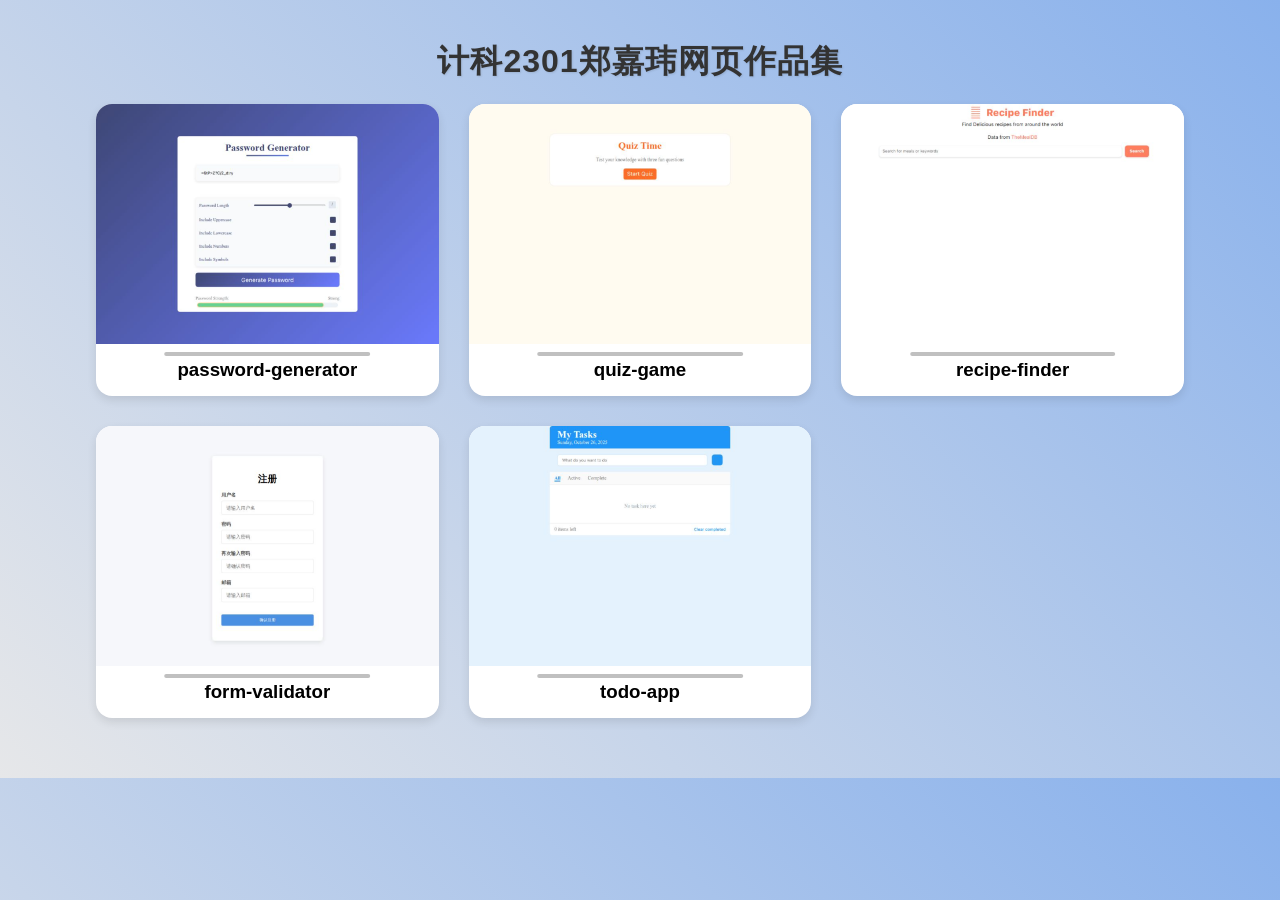
<file: IntegratedDisplay/index.html>
<!DOCTYPE html>
<html lang="en">

<head>
    <meta charset="UTF-8">
    <meta name="viewport" content="width=device-width, initial-scale=1.0">
    <link rel="stylesheet" href="style.css">
    <title>Integrated Display</title>
</head>

<body>
        <h1>计科2301郑嘉玮网页作品集</h1>
        <div class="container" onclick="window.open('https://passwordgenerator-green-eight.vercel.app/')">
            <div class="item">
                <div class="image-container">
                    <img src="image/passwd.png" alt="密码生成器">
                </div>
                
                <h3>password-generator</h3>

            </div>

            <div class="item" onclick="window.open('https://quizgame-omega.vercel.app/')">
                <div class="image-container">
                    <img src="image/quiz.png" alt="问卷">
                </div>
                <h3>quiz-game</h3>
            </div>

            <div class="item" onclick="window.open('https://recipefinder-mu-eight.vercel.app/')">
                <div class="image-container">
                    <img src="image/recipe.png">
                </div>
                <h3>recipe-finder</h3>
            </div>

            <div class="item" onclick="window.open('https://register-vcwg.vercel.app/')">
                <div class="image-container">
                    <img src="image/reg.png">
                </div>
                <h3>form-validator</h3>
            </div>

            <div class="item" onclick="window.open('https://todo-one-omega-33.vercel.app/')">
                <div class="image-container">
                    <img src="image/todo.png">
                </div>
                <h3>todo-app</h3>
            </div>
        </div>
</body>

</html>
</file>
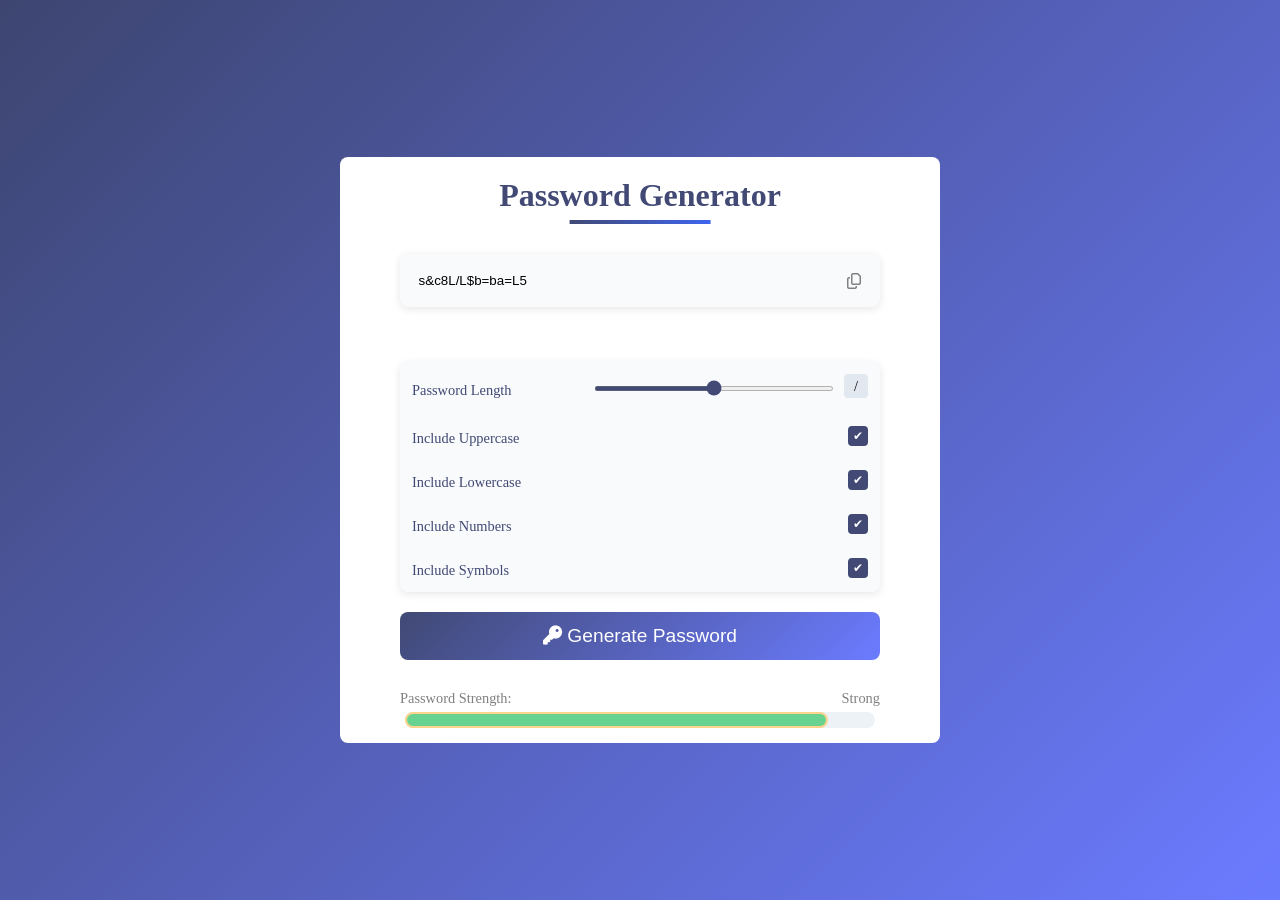
<file: passwordGenerator/index.html>
<!DOCTYPE html>
<html lang="en">
<head>
    <meta charset="UTF-8">
    <meta name="viewport" content="width=device-width, initial-scale=1.0">
    <link rel="stylesheet" href="style.css">
    <link rel="stylesheet" href="https://cdnjs.cloudflare.com/ajax/libs/font-awesome/6.7.2/css/all.min.css" integrity="sha512-Evv84Mr4kqVGRNSgIGL/F/aIDqQb7xQ2vcrdIwxfjThSH8CSR7PBEakCr51Ck+w+/U6swU2Im1vVX0SVk9ABhg==" crossorigin="anonymous" referrerpolicy="no-referrer" />
    <title>Password Generator</title>
</head>

<body>
    <div class="main_container">
        <h1>Password Generator</h1>

        <div class="password_container">
            <input type="text" readonly id="password" />
            <i class="fa-regular fa-copy" id="button_copy" title="copy to clipboard"></i>
            
        </div>

        <div class="options">
            <div class="option">
                <label for="length">Password Length</label>
                <div class="range_container">
                    <input type="range" id="length" min="6" max="24">
                    <span id="lengthValue">/</span>
                </div>
            </div>

            <div class="option">
                <label for="uppercase">Include Uppercase</label>
                <input type="checkbox" id="uppercase" checked>
            </div>

            <div class="option">
                <label for="lowercase">Include Lowercase</label>
                <input type="checkbox" id="lowercase" checked>
            </div>

            <div class="option">
                <label for="numbers">Include Numbers</label>
                <input type="checkbox" id="numbers" checked>
            </div>

            <div class="option">
                <label for="symbols">Include Symbols</label>
                <input type="checkbox" id="symbols" checked>
            </div>

        </div>

        <button id="button_submit">
            <i class="fa-solid fa-key"></i>
            Generate Password
        </button>

        <div class="strength_container">
            <p class="strength">Password Strength:<span id="strengthGrade">Medium</span></p>
            <div class="outside_bar">
                <div class="inner_bar"></div>
            </div>    
        </div>
        
        

    </div>
</body>

</html>

<script src="main.js"></script>
</file>
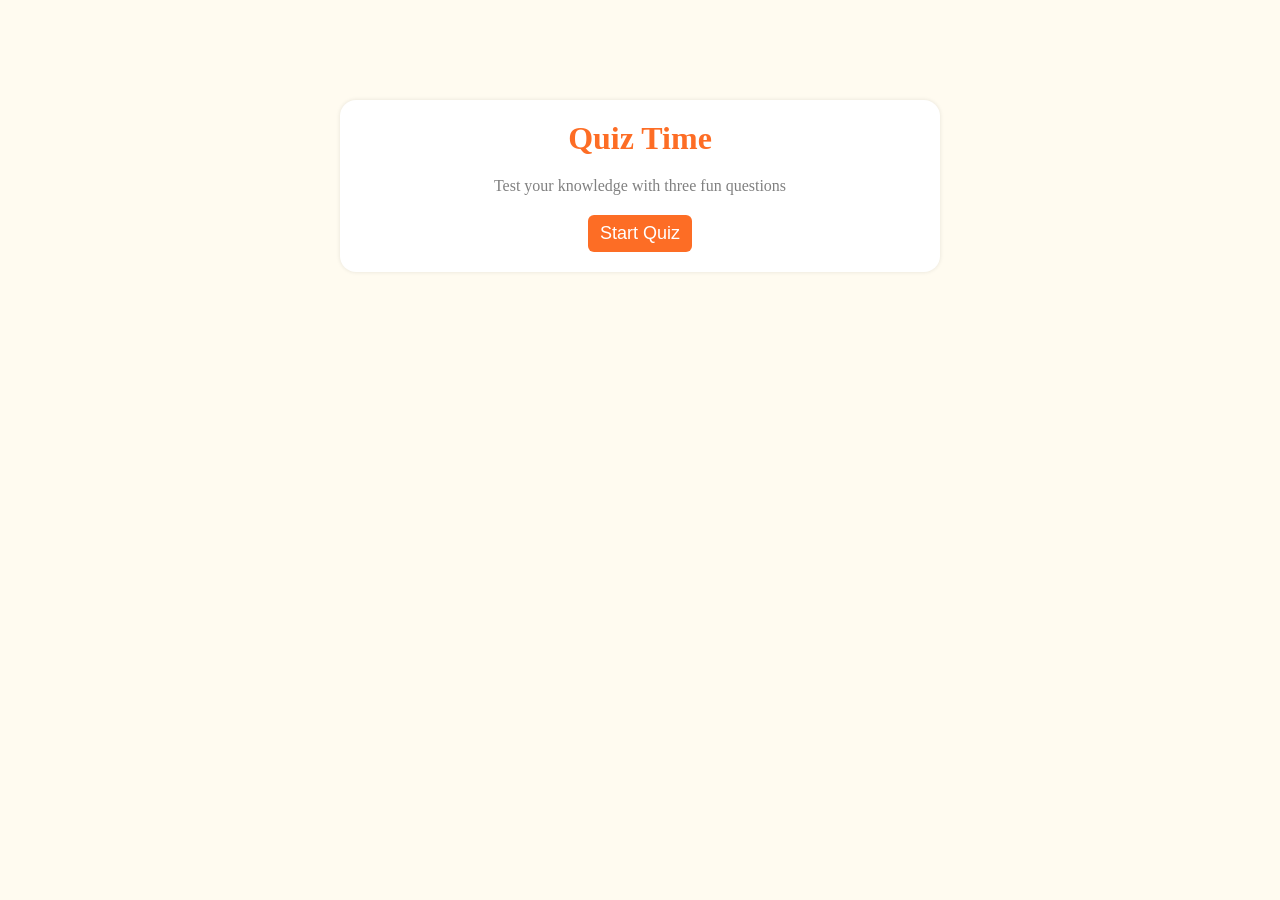
<file: QuizGame/index.html>
<!DOCTYPE html>
<html lang="en">

<head>
    <meta charset="UTF-8">
    <meta name="viewport" content="width=device-width, initial-scale=1.0">
    <title>Quiz Game</title>
    <link rel="stylesheet" href="style.css">

</head>

<body>


    <div class="screen active" id="screen_start">
        <h1>Quiz Time</h1>
        <p class="small_title">Test your knowledge with three fun questions</p>
        <button class="start_button" id="startButton">Start Quiz</button>
    </div>




    <div class="screen" id="screen_quiz">
        <h2 id="question-text">Question1</h2>
        <div class="tips">
            <span class="question_count" id="current-question">Question 1 of 5</span>
            <span class="score_count" id="score">score: 0</span>
        </div>

        <div class="selection" id="answers-container">
            <ul class="abcd">
                <li class="list">111</li>
                <li class="b">222</li>
                <li class="c"></li>
                <li class="d"></li>
            </ul>
        </div>    
        <div class="progress-bar">
            <div class="progress" id="progress"></div>
        </div>

    </div>

    <div class="screen" id="screen_result">
        <h1>Quiz Results</h1>
        <div class="div_inner_result">
            <p class="p_inner_result" id="final-score">You scored 1 out of 5</p>
            <p class="p_inner_encouraging" id="result-message">Keep Studing! You'll get better!</p>
        </div>
        <button id="restart-btn">Restart Quiz</button>
    </div>




</body>

</html>

<script src="main.js"></script>
</file>
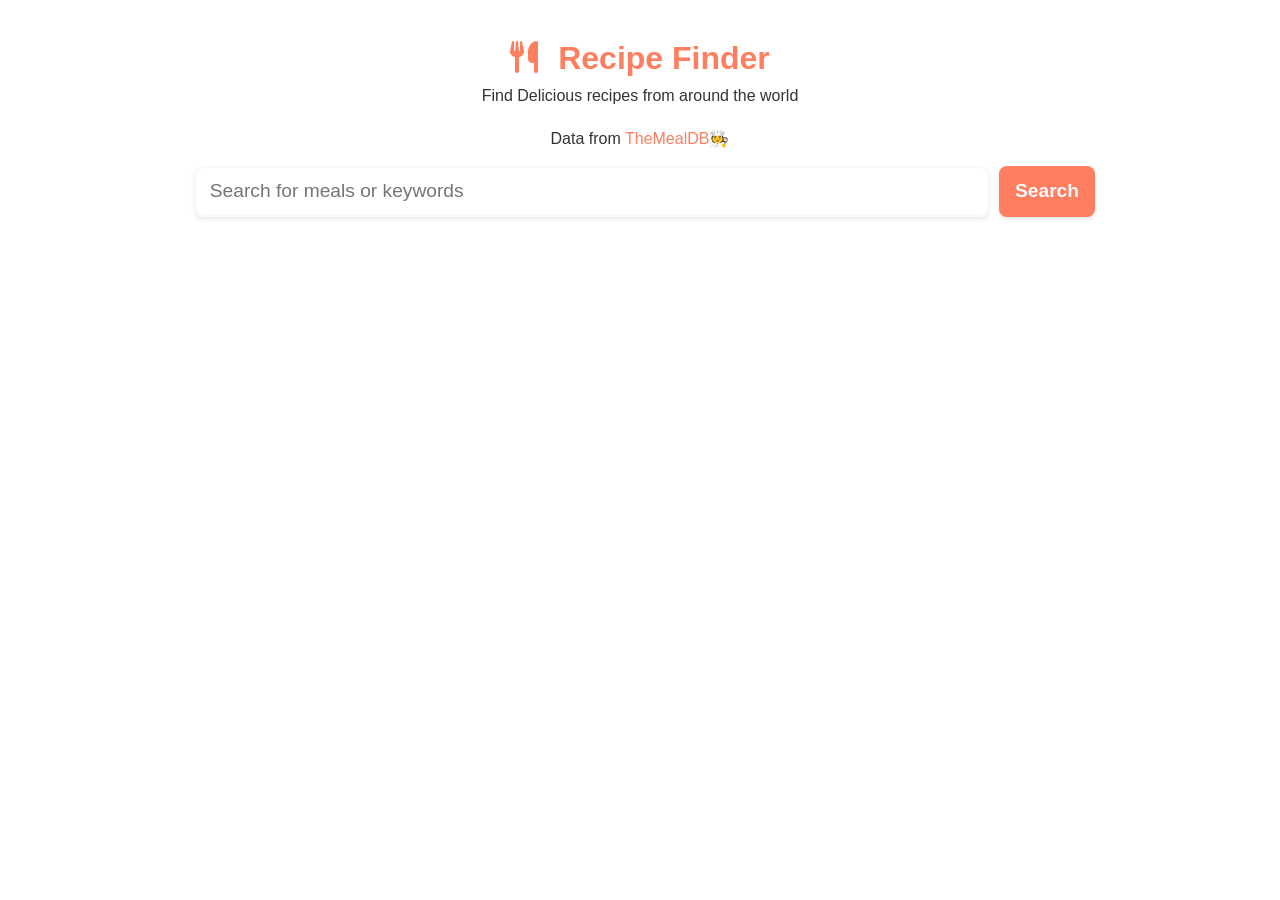
<file: RecipeFinder/index.html>
<!DOCTYPE html>
<html lang="en">
<head>
    <meta charset="UTF-8">
    <meta name="viewport" content="width=device-width, initial-scale=1.0">
    <title>Recipe Finder</title>
    <link rel="stylesheet" href="style.css">
    <link rel="stylesheet" href="https://cdnjs.cloudflare.com/ajax/libs/font-awesome/6.7.2/css/all.min.css">
</head>
<body>
    <div class="container">
        <header>
            <h1><i class="fa-solid fa-utensils"></i>Recipe Finder</h1>
            <p>Find Delicious recipes from around the world</p>
            <p class="data-from">Data from <a class="the-meal-db" href="https://www.themealdb.com/">TheMealDB🧑‍🍳</a></p>
        </header>

        <div class="search-container">
            <input type="text" placeholder="Search for meals or keywords" id="search-input">
            <button id="search-btn">Search</button>
        </div>

        <h3 id="result-heading" class="hidden">Search results</h3>
        <div class="error-result hidden" id="error-container">
            No meals found.Try another input.
        </div>

        <div class="results" id="meals">
            <!-- <div class="meal" data-meal-id="52777">
                <img src="https://www.themealdb.com/images/media/meals/wvqpwt1468339226.jpg" alt="Mediterranean Pasta Salad">
                <div class="meal-info">
                    <h3 class="meal-title">Mediterranean Pasta Salad</h3>
                    <div class="meal-category">Seafood</div>
                </div>
            </div>
        
            <div class="meal" data-meal-id="52777">
                <img src="https://www.themealdb.com/images/media/meals/wvqpwt1468339226.jpg" alt="Mediterranean Pasta Salad">
                <div class="meal-info">
                    <h3 class="meal-title">Mediterranean Pasta Salad</h3>
                    <div class="meal-category">Seafood</div>
                </div>
            </div>
        
            <div class="meal" data-meal-id="52777">
                <img src="https://www.themealdb.com/images/media/meals/wvqpwt1468339226.jpg" alt="Mediterranean Pasta Salad">
                <div class="meal-info">
                    <h3 class="meal-title">Mediterranean Pasta Salad</h3>
                    <div class="meal-category">Seafood</div>
                </div>
            </div> -->
        </div>

        <div id="meal-details" class="meal-details hidden">
            <button class="back-button" id="back-btn"><i class="fa-solid fa-arrow-left"></i>Back recipes</button>
        
            <div class="meal-details-content">
                <!-- <img src="https://www.themealdb.com/images/media/meals/wvqpwt1468339226.jpg" alt="Mediterranean Pasta Salad"
                    class="meal-details-img">
                <h2 class="meal-details-title">Mediterranean Pasta Salad</h2>
                <div class="meal-details-category">
                    <span>Seafood</span>
                </div>
                <div class="meal-details-instructions">
                    <h3>Instructions</h3>
                    <p>Bring a large saucepan of salted water to the boil
                        Add the pasta, stir once and cook for about 10 minutes or as directed on the packet.Meanwhile, wash the
                        tomatoes and cut into quarters. Slice the olives. Wash the basil.</p>
                </div>
                <div class="meal-details-ingredients">
                    <h3>Ingredients</h3>
                    <ul class="ingredients-list">
                        <li><i class="fas fa-check-circle"></i> 200 g mozzarella balls</li>
                        <li><i class="fas fa-check-circle"></i> 250 g baby plum tomatoes</li>
                        <li><i class="fas fa-check-circle"></i> 1 bunch fresh basil</li>
                        <li><i class="fas fa-check-circle"></i> 350 g farfalle</li>
                        <li><i class="fas fa-check-circle"></i> 3 tablespoons extra virgin olive oil</li>
                        <li><i class="fas fa-check-circle"></i> 40 g Green Olives</li>
                        <li><i class="fas fa-check-circle"></i> 200 g tuna</li>
                        <li><i class="fas fa-check-circle"></i> to taste salt</li>
                        <li><i class="fas fa-check-circle"></i> to taste pepper</li>
                    </ul>
                </div>
                <a href="https://www.youtube.com/watch?v=e52IL8zYmaE" target="_blank" class="youtube-link">
                    <i class="fab fa-youtube"></i> Watch Video
                </a> -->
            </div>
        </div>
        
        
    </div>
    
</body>
</html>

<script src="script.js"></script>
</file>
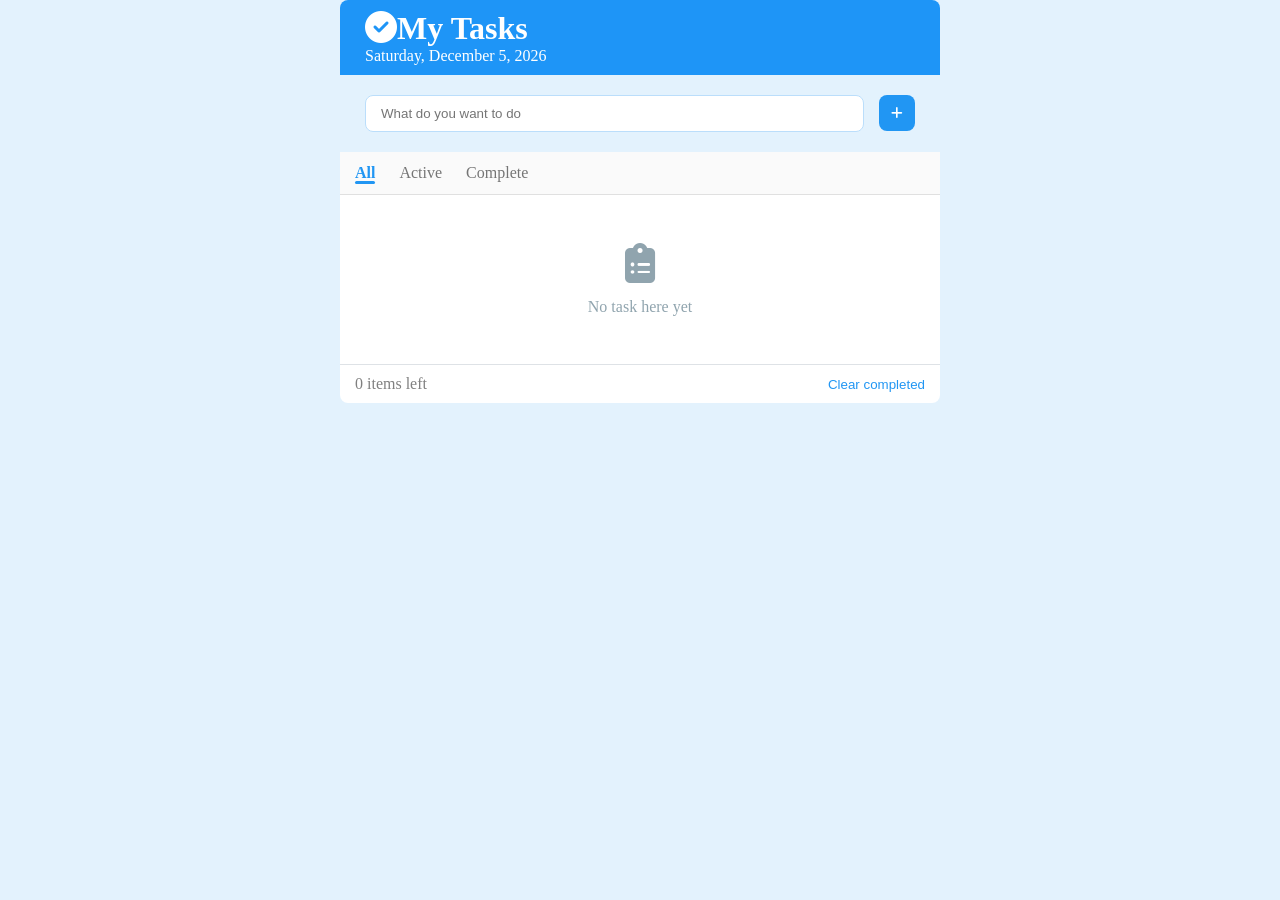
<file: Todo/index.html>
<!DOCTYPE html>
<html lang="en">
<head>
    <meta charset="UTF-8">
    <meta name="viewport" content="width=device-width, initial-scale=1.0">

    <link rel="stylesheet" href="style.css"/>
    <link rel="stylesheet" href="https://cdnjs.cloudflare.com/ajax/libs/font-awesome/6.7.2/css/all.min.css" integrity="sha512-Evv84Mr4kqVGRNSgIGL/F/aIDqQb7xQ2vcrdIwxfjThSH8CSR7PBEakCr51Ck+w+/U6swU2Im1vVX0SVk9ABhg==" crossorigin="anonymous" referrerpolicy="no-referrer" />
    
    <title>Document</title>
</head>
<body>
    <div class="container">
        <header>
            <h1 class="my_task"><i class="fa-solid fa-check-circle"></i>My Tasks</h1>
            <p class="date" id="dataElement">Sunday</p>
        </header>
        <div class="add_task">
            <input type="text" id="inputTask" class="input" placeholder="What do you want to do">
            <button class="submit_button" id="addTaskButton"><i class="fa-solid fa-plus"></i></button>
        </div>
        <div class="filter">
            <span class="All active">All</span>
            <span class="Active">Active</span>
            <span class="Complete">Complete</span>
        </div>

        <div class="todo_container">
            <ul class="todo_list hidden_list" id="todoList">
                <!-- <li class="todo_item">
                    <label class="checkbox_container">
                        <input type="checkbox" class="todo_checkbox">
                        <span class="checkmark"></span>
                    </label>
                    <span class="todo_list_text">Buy me a coffee!</span>
                    <button class="delete_button"><i class="fa-solid fa-times"></i></button>
                </li> -->
            </ul>

            <div class="empty_state hidden_empty" id="emptyState">
                <i class="fa-solid fa-clipboard-list"></i>
                <span>No task here yet</span>

            </div>

        </div>

        <footer>
            <p class="footer_p" id="itemsLeft">0 item left</p>
            <button class="footer_button">Clear completed</button>
        </footer>

    </div>
    
</body>
</html>


<script src="todo.js"></script>
</file>
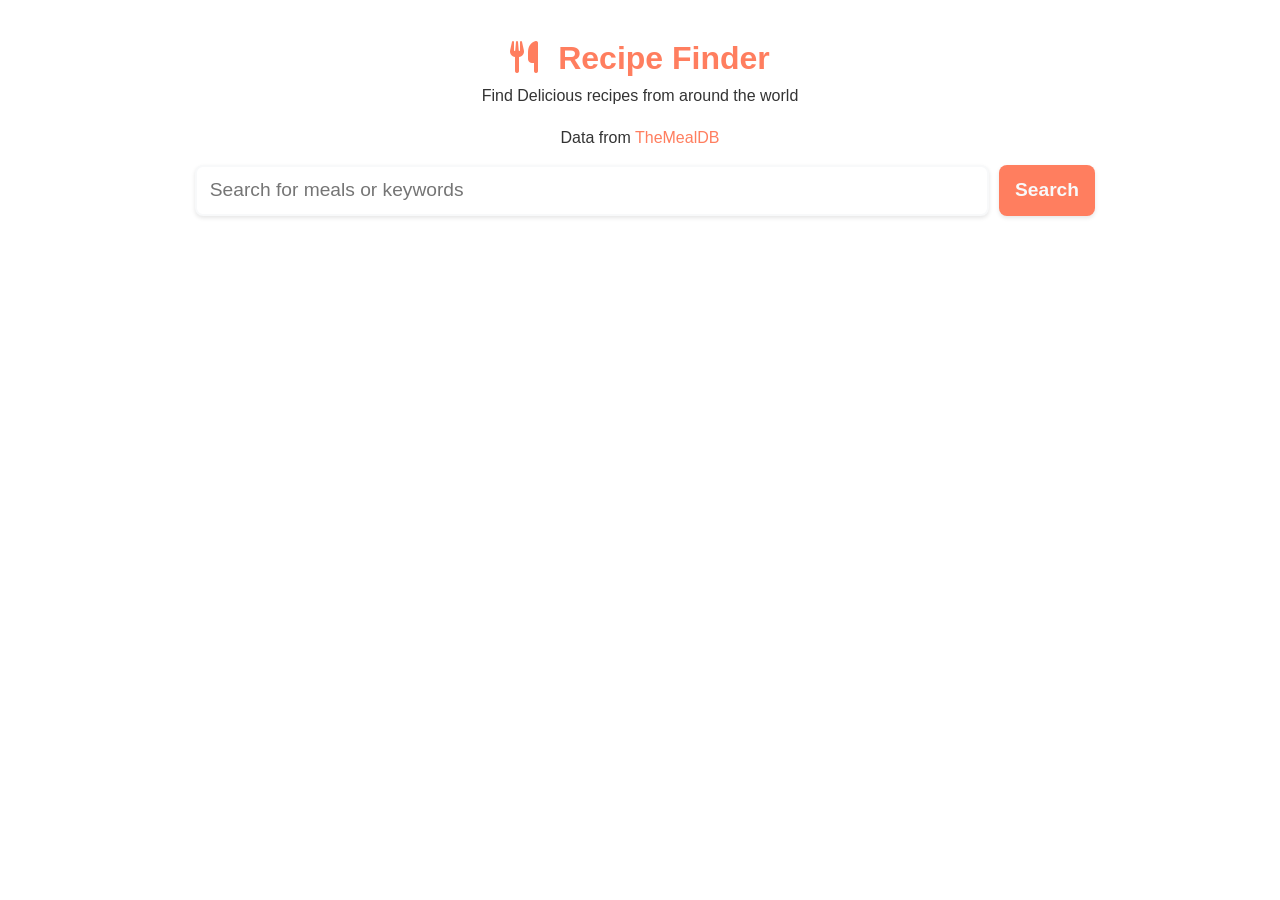
<file: RecipeFinder/home.html>
<!DOCTYPE html>
<html lang="en">
<head>
    <meta charset="UTF-8">
    <meta name="viewport" content="width=device-width, initial-scale=1.0">
    <title>Recipe Finder</title>
    <link rel="stylesheet" href="style.css">
    <link rel="stylesheet" href="https://cdnjs.cloudflare.com/ajax/libs/font-awesome/6.7.2/css/all.min.css">
</head>
<body>
    <div class="container">
        <header>
            <h1><i class="fa-solid fa-utensils"></i>Recipe Finder</h1>
            <p>Find Delicious recipes from around the world</p>
            <p class="data-from">Data from <a class="the-meal-db" href="https://www.themealdb.com/">TheMealDB</a></p>
        </header>

        <div class="search-container">
            <input type="text" placeholder="Search for meals or keywords" id="search-input">
            <button id="search-btn">Search</button>
        </div>

        <h3 id="result-heading" class="hidden">Search results</h3>
        <div class="error-result hidden" id="error-container">
            No meals found.Try another input.
        </div>

        <div class="results" id="meals">
            <!-- <div class="meal" data-meal-id="52777">
                <img src="https://www.themealdb.com/images/media/meals/wvqpwt1468339226.jpg" alt="Mediterranean Pasta Salad">
                <div class="meal-info">
                    <h3 class="meal-title">Mediterranean Pasta Salad</h3>
                    <div class="meal-category">Seafood</div>
                </div>
            </div>
        
            <div class="meal" data-meal-id="52777">
                <img src="https://www.themealdb.com/images/media/meals/wvqpwt1468339226.jpg" alt="Mediterranean Pasta Salad">
                <div class="meal-info">
                    <h3 class="meal-title">Mediterranean Pasta Salad</h3>
                    <div class="meal-category">Seafood</div>
                </div>
            </div>
        
            <div class="meal" data-meal-id="52777">
                <img src="https://www.themealdb.com/images/media/meals/wvqpwt1468339226.jpg" alt="Mediterranean Pasta Salad">
                <div class="meal-info">
                    <h3 class="meal-title">Mediterranean Pasta Salad</h3>
                    <div class="meal-category">Seafood</div>
                </div>
            </div> -->
        </div>

    <div id="meal-details" class="meal-details hidden">
        <button class="back-button" id="back-btn"><i class="fa-solid fa-arrow-left"></i>Back recipes</button>
    
        <div class="meal-details-content">
            <!-- <img src="https://www.themealdb.com/images/media/meals/wvqpwt1468339226.jpg" alt="Mediterranean Pasta Salad"
                class="meal-details-img">
            <h2 class="meal-details-title">Mediterranean Pasta Salad</h2>
            <div class="meal-details-category">
                <span>Seafood</span>
            </div>
            <div class="meal-details-instructions">
                <h3>Instructions</h3>
                <p>Bring a large saucepan of salted water to the boil
                    Add the pasta, stir once and cook for about 10 minutes or as directed on the packet.Meanwhile, wash the
                    tomatoes and cut into quarters. Slice the olives. Wash the basil.</p>
            </div>
            <div class="meal-details-ingredients">
                <h3>Ingredients</h3>
                <ul class="ingredients-list">
                    <li><i class="fas fa-check-circle"></i> 200 g mozzarella balls</li>
                    <li><i class="fas fa-check-circle"></i> 250 g baby plum tomatoes</li>
                    <li><i class="fas fa-check-circle"></i> 1 bunch fresh basil</li>
                    <li><i class="fas fa-check-circle"></i> 350 g farfalle</li>
                    <li><i class="fas fa-check-circle"></i> 3 tablespoons extra virgin olive oil</li>
                    <li><i class="fas fa-check-circle"></i> 40 g Green Olives</li>
                    <li><i class="fas fa-check-circle"></i> 200 g tuna</li>
                    <li><i class="fas fa-check-circle"></i> to taste salt</li>
                    <li><i class="fas fa-check-circle"></i> to taste pepper</li>
                </ul>
            </div>
            <a href="https://www.youtube.com/watch?v=e52IL8zYmaE" target="_blank" class="youtube-link">
                <i class="fab fa-youtube"></i> Watch Video
            </a> -->
        </div>
    </div>
        
        
    </div>
    
</body>
</html>

<script src="script.js"></script>
</file>
<file: IntegratedDisplay/style.css>
* {
    margin: 0px;
    padding: 0px;
    /* box-sizing: border-box; */
}

body {
    /* width: 100%; */
    font-family: sans-serif;
    display: flex;
    flex-direction: column;
    align-items: center;
    background: linear-gradient(45deg, #e6e7e9,  #89b1ec);
}

h1 {
    text-align: center;
    margin: 40px 0 20px 0;
    font-size: 2rem;
    color: #333;
    text-shadow: 1px 1px 2px rgba(0,0,0,0.1);
    letter-spacing: 1px;
}

.container {
    display: grid;
    grid-template-columns: repeat(auto-fit, minmax(280px, 1fr));
    gap: 30px;
    width: 85%;
    max-width: 1200px;
    padding-bottom: 60px;
}

.item {
    background-color: white;
    border-radius: 16px;
    box-shadow: 0 4px 10px rgba(0, 0, 0, 0.1);
    overflow: hidden;
    text-align: center;
    transition: all 0.3s;
    cursor: pointer;
    
}

.image-container{
    position: relative;
    width: 100%;
    height: 240px;
}

.image-container::after {
    content: '';
    position: absolute;
    bottom: -12px;
    left: 50%;
    transform: translateX(-50%);
    width: 60%;
    height: 4px;
    border-radius: 2px;
    background: rgb(192, 192, 192);
    transition: all 0.3s;
}

.item:hover {
    background-color: aliceblue;
}

.item:hover .image-container::after {
    width: 75%;
    height: 5px;
    background: gray;
}



img {
    width: 100%;
    height: 240px;
    object-fit: cover;
    margin-bottom: 20px;
    position: relative;
}


.item:hover {
    transform: translateY(-8px);
    box-shadow: 0 8px 20px rgba(0, 0, 0, 0.2);
}

h3 {
    /* border-top: 2px solid gray; */

    text-align: center;

    margin: 15px;

}
</file>
<file: passwordGenerator/style.css>
* {
    padding: 0px;
    margin: 0px;
    box-sizing: border-box;
}
:root {
    --primary: #414974;
    --light: #f8fafc;
    --dark: #e2e8f0;
}

body {
    display: flex;
    justify-content: center;
    align-items: center;
    /* background-color: var(--primary); */
    background: linear-gradient(135deg, #3d4570, #6b7bff);
    min-height: 100vh;
    

}

.main_container {
    width: 80%;
    max-width: 600px;
    border: none;
    outline: none;
    border-radius: 8px;
    overflow: hidden;
    background-color: white;
    /* text-align: center; */

    display: flex;
    justify-content: center;
    align-items: center;
    flex-direction: column;
}

h1 {
    color: var(--primary);
    position: relative; /* 让伪元素定位基于标题 */
    display: inline-block; /* 使伪元素宽度基于标题宽度可控 */
    font-size: 32px;
    /* text-align: center; */
    justify-content: center;
    margin: 20px auto;

}

h1::after{
    content: "";
    position: absolute;
    left: 50%;
    bottom: -10px;
    transform: translateX(-50%);
    width: 50%;
    height: 4px;
    background: linear-gradient(to right, var(--primary), #3e65f0);
}

.password_container {
      
    background-color: var(--light);
    display: flex;
    width: 80%;
    margin: 20px auto;
    justify-content: space-between;
    gap: 10px;
    border: 1px solid var(--light);
    box-shadow: 0px 2px 8px rgba(0,0,0,0.1);
    border-radius: 8px;
    overflow: hidden;
    
}

#password {
    width: 100%;
    border: none;
    outline: none;
    padding: 1.1rem;
    background-color: var(--light);

}

#button_copy {
    padding: 1.1rem;
    background-color: var(--light);
    color: gray;
    transition: all 0.2s;
}

#button_copy:hover{
    color: var(--primary);

}

.options {
    background-color: var(--light);
    width: 80%;
    display: flex;
    flex-direction: column;
    align-items: center;
    justify-content: center;
    margin-top: 2.2rem;
    border-radius: 8px;
    box-shadow: 0px 2px 8px rgba(0,0,0,0.1);
    padding: 2px 12px 0px 12px;
}

.option {
    width: 100%;
    margin: 10px;
    overflow: hidden;
    display: flex;
    justify-content: space-between;
    align-items: center;
}

.option :last-child {
    margin-bottom: 4px;
}

.option label {
    color: var(--primary);
    font-size: 0.9rem;
    font-weight: 500;
    
}

.range_container{
    display: flex;
    align-items: center;
    justify-content: space-between;
    gap: 10px;
    width: 60%;
}

input[type="range"]{
    accent-color: var(--primary);
    height: 5px;
    cursor: pointer;
    flex: 1;
}

input[type="checkbox"] {
    width: 20px;
    height: 20px;
    border: 2px solid var(--primary);
    border-radius: 4px;
    cursor: pointer;
    appearance: none;
    outline: none;
    position: relative;
    transition: all 0.3s;
}

input[type="checkbox"]:checked {
    background-color: var(--primary);
}

input[type="checkbox"]:checked::after{
    content: "\2714";
    position: absolute;
    color: white;
    left: 50%;
    top: 50%;
    transform: translate(-50%, -50%);
    font-size: 12px;
}


#lengthValue{
    background-color: var(--dark);
    width: 24px;
    height: 24px;
    font-weight: 500;
    border-radius: 4px;
    display: flex;
    justify-content: center;
    align-items: center;
    font-size: 0.9rem;   
}

#button_submit {
    margin: 20px;
    /* margin-bottom: 0px; */
    padding: 0.8rem;
    width: 80%;
    font-size: 1.2rem;
    color: white;
    /* background-color: var(--primary); */
    background: linear-gradient(135deg, #414974, #6b7bff);
    border-radius: 8px;
    outline: none;
    border: none;
    transition: all 0.3s;

}

#button_submit:hover {
    transform: translateY(-5px);
}

#button_submit:active {
    transform: translateY(0px);
}


.strength_container p{
    font-size: 0.9rem;
    display: flex;
    justify-content: space-between;

    align-items: center;
    font-weight: 400;
    color: gray;

}

.strength_container {
    width: 80%;
    margin: 10px auto;
}

.outside_bar{
    margin: 5px;
    border: none;
    height: 16px;
    background-color: #edf2f7;
    border-radius: 8px;
    overflow: visible;

}

.inner_bar{
    margin: 0px;
    border: 2px solid #fbd38d;
    height: 16px;
    width: 50%;
    background-color: #fbd38d;
    border-radius: 8px;
}
</file>
<file: QuizGame/style.css>
* {
    padding: 0;
    margin: 0;
    box-sizing: border-box;
}

:root {
    --primary: rgb(253, 109, 37);
    --light: rgb(255, 251, 240);
}


body {
    background-color: rgb(255, 251, 240);
    display: flex;
    justify-content: center;
    align-items: center;
}


.screen{
    display: flex;
    justify-content: center;
    align-items: center;
    flex-direction: column;
    width: 80%;
    max-width: 600px;
    border-color:  white;
    background-color: white;
    border-radius: 16px;
    margin-top: 100px;
    box-shadow: 0px 0px 4px rgba(0, 0, 0, 0.1);
}

h1 {
    margin: 20px;
    color: rgb(253, 109, 37);

}
.small_title{
    margin: 0px;
    color: gray;
}

button {
    margin: 20px;
    padding: 8px 12px;
    font-size: large;
    background-color: var(--primary);
    color: white;
    border: none;
    border-radius: 6px;
}

h2 {
    margin: 20px;
}

.tips {
    display: flex;
    justify-content: space-between;
    width: 80%;

}

.question_count {

    color: gray;
}

.score_count {
    color: gray;
    
}


.selection {
    width: 80%;
}

.abcd {
    list-style-type: none;  /* 去掉点 */
    padding: 0;
    margin-top: 20px;
    width: 100%;
}

.abcd li {
    color: black;
    background-color: var(--light);
    border: 1px solid #ddd;
    border-radius: 8px;
    padding: 12px 16px;
    margin-bottom: 10px;
    cursor: pointer;
    transition: all 0.2s ease;
    text-align: left;
    font-size: 16px;
}

/* 悬停效果 */
.abcd li:hover {
    background-color: var(--primary);
    color: white;
    transform: scale(1.02);
}

/* 点击时的轻微阴影 */
.abcd li:active {
    box-shadow: inset 0 0 5px rgba(0,0,0,0.2);
}


.div_inner_result {
    margin: 20px;
    margin-bottom: 0px;
    padding: 10px 12px;
    background-color: var(--light);
    border-radius: 8px;
    display: flex;  
    align-items: center;
    justify-items: center;
    flex-direction: column;
    width: 80%;
}

.p_inner_encouraging {
    color: var(--primary);
    font-size: large;
    margin-top: 10px;
    

}


.progress-bar {
  width: 80%;
  height: 10px;
  background: #eee;
  border-radius: 10px;
  overflow: hidden;
  margin: 20px 0;
}
.progress {
  width: 0%;
  height: 100%;
  background: linear-gradient(to right, #fd6d25, #ffb067);
  transition: width 0.3s;
}







/* #screen_start{
    display: none;

}

#screen_quiz{
    display: none;
}


#screen_result {
    display: none;
} */

.screen {
    display: none;
}

.active {
    display: flex;
}
</file>
<file: RecipeFinder/style.css>
* {
    padding: 0px;
    margin: 0px;
    box-sizing: border-box;
}



:root {
  --primary: #ff7e5f;
  --primary-dark: #eb5e41;
  --primary-light: #ffb199;
  --secondary: #0ba360;
  --text-dark: #333333;
  --text-light: #f8f9fa;
  --background: #ffffff;
  --background-light: #f8f9fa;
  --card-bg: #ffffff;
  --border-radius: 8px;
  --shadow: 0 2px 4px rgba(0, 0, 0, 0.1);
  --transition: all 0.3s ease;
}

body {
    font-family: sans-serif;
}

.container {
    width: 90%;
    margin: 0 auto;
    margin-top: 40px;
    background-color: var(--background);
    max-width: 900px;

}

header {
    text-align: center;
}

header h1 {
    color: var(--primary);
    margin-bottom: 10px;
    font-size: 500;
    
}

header .fa-solid{
    margin-right: 20px;
}

header p {
    color: var(--text-dark);
}

.data-from {
    margin-top:1.5rem;
}

.the-meal-db{
    color: var(--primary);

}

a {
    text-decoration: none;
}

.search-container{
    margin-top: 1.1rem;
    margin-left: 5px;
    margin-right: 5px;
    margin-bottom: 1.2rem;
    width: 100%;
    display: flex;
    gap: 10px;
}


.search-container input[type="text"]{
    flex: 1;
    /* height: 2rem; */
    padding: 0.8rem;
    border: 2px solid var(--background-light);
    border-radius: 8px;
    box-shadow: var(--shadow);
    transition: all 0.3s;
    outline: none;
    font-size: 1.2rem;
}

.search-container input[type="text"]:hover {
    border-color: var(--primary);
    box-shadow: 0 0 10px var(--primary);
    background-color: #fafafa;          
}

.search-container input[type="text"]:focus {
    border-color: var(--primary);
    background-color: var(--background-dark);
}


.search-container button {
    padding: 0.6rem 1rem;
    font-weight: 700;
    color: var(--text-light);
    background-color: var(--primary);
    border: none;
    border-radius: 8px;
    box-shadow: 0 2px 4px rgb(0, 0, 0, 0.1);
    transition: all 0.3s;
    cursor: pointer; 
    font-size: 1.2rem;

}

.search-container button:hover {
    background-color: var(--primary-dark);
}

h3 {
    text-align: center;
    margin-top: 2rem;
    margin-bottom: 1rem;
    color: var(--text-dark);
}

.error-result {
    background-color: #ffeae3;
    color: var(--primary-dark);
    padding: 8px;
    border-radius: 8px;
    margin: 12px;

    text-align: center;
    border: 1px solid var(--primary-dark);

}



.results {
    margin-top: 40px;
    margin-bottom: 40px;
    display: grid;
    grid-template-columns: repeat(auto-fill, minmax(250px, 1fr));
    gap: 3rem;
    /* padding: 1rem; */
}

.meal {
    display: flex;
    flex-direction: column;
    align-items: start;
    border: 2px solid var(--background-light);
    box-shadow: var(--shadow);
    border-radius: var(--border-radius);
    width: 300px;
    height: 300px;
    overflow: hidden;
    transition: all 0.3s;
    cursor: pointer;
}

.meal:hover {
    transform: translateY(-8px);
    
}

.meal img {
    width: 100%;
    height: 200px;
    object-fit: cover;
    object-position: center;
    border-radius: 8px;

}

.meal-info {
    padding-left: 12px;

}

.meal-title {
    font-size: 1.1rem;
    font-weight: bold;
    margin: 0px;
    margin-bottom: 0.5rem;
    margin-top: 1rem;
    
}

.meal-category {
    background-color: var(--primary-light);
    font-size: 0.8rem;
    width: max-content;
    padding: 4px 10px;
    border-radius: 16px;  
}

.back-button {
    margin: 2rem 2px;
    padding: 4px 8px;
    border: 1px solid var(--primary);
    background-color: var(--background);
    color: var(--primary);
    border-radius: 8px;
    font-size: 1.1rem;
    font-weight: bold;
    box-shadow: var(--shadow);
    transition: all 0.3s;
    cursor: pointer; 

}

.back-button i{
    margin-right: 4px;
}

.back-button:hover {
    color: white;
    background-color: var(--primary);

}

.meal-details-content {
    display: flex;
    flex-direction: column;
    /* justify-content: center; */
    align-items: center;
}

.meal-details-content img {
    max-width: 400px;
    width: 60%;
    height: auto;
    object-fit: cover;
    object-position: center;
    border-radius: 8px;
    
}

.meal-details-title {
    color: var(--primary);
    margin: 12px auto;

}

.meal-details-category {
    background-color: var(--primary-light);
    font-size: 0.8rem;
    width: max-content;
    padding: 4px 12px;
    border-radius: 16px;  
}

/* .meal-details-instructions h3 {

    text-align: left;
} */

/* .meal-details-ingredients {
    align-self: flex-start;
    text-align: left;
} */

.meal-details-ingredients h3{
    text-align: left;
}

.ingredients-list {
    list-style-type: none;
    /* color: var(--primary); */
    
    
   
}

.ingredients-list li {
    margin: 6px;
    background-color: var(--background-light);
    border-radius: 4px;
    padding: 8px;
    /* font-color   */
}   

.ingredients-list i {
    color: var(--secondary);
    margin-right: 8px;
}

.youtube-link {
    padding: 6px 8px;
    border-radius: 8px;
    background-color: red;
    color: white;
    margin: 1.1rem;
    
    
}

.youtube-link i {
    margin-right: 8px;
}

@media(max-width:600px) {
    .search-container {
        display: flex;
        flex-direction: column;
    }

    .results {
        grid-template-columns: 1fr;
        justify-items: center;
    }
    
}


.hidden {
    display: none;
}

.mealDetails .hidden {
    display: none
}
</file>
<file: Todo/style.css>
* {
    margin: 0;
    padding: 0;
    box-sizing: border-box;
}

:root {
    --primary: #1e95f7;
    --primary-light: #E3F2FD;
    --primary-dark: #2196F3;



}

body {

    justify-content: center;
    align-items: center;
    display:flex;
    background-color: var(--primary-light);
    
}

.container {
    
    max-width: 600px;
    width: 100%;
    background-color: white;
    border-radius: 8px;
    overflow: hidden;

}
.my_task {
    display: inline;
}

header{
    background-color: var(--primary);
    padding: 10px 25px;
    color: white;
}


.add_task {
    padding: 20px 25px;
    display: flex;
    gap: 15px;
    background-color: var(--primary-light);
    
    
}

.add_task input{
    flex: 1;
    padding: 10px 15px;
    border: 1px solid #BBDEFB;
    border-radius: 8px;
    transition: all 0.3s;
}

.add_task input:focus{
    outline: none;
    border-color: var(--primary-dark);
    box-shadow: 0 0 3px rgba(33, 150, 243, 0.5);

}

.add_task button{
    width: 36px;
    height: 36px;
    border-radius: 8px;
    transition: all 0.3s;
    background-color: var(--primary-dark);
    color: white;
    cursor: pointer;
    border: none;
}

.add_task button:hover{
    background-color: #1976D2;
}

.filter{
    display: flex;
    gap: 24px;
    padding: 12px 15px;
    border-bottom: 1px solid #E0E0E0;
    background-color: #FAFAFA;
}

.filter :hover{
    color: #1976D2;
}

/* .all{
    color: #2196F3;
    
}

.all .active{
    border-bottom: 3px solid #2196F3;
    padding-bottom: 3px;
} */

.todo_container {
    padding: 12px 20px;
    border-bottom: 1px solid#dee2e6;
}

/* .hidden_list{
    display: none;
} */



.todo_list {
    list-style-type: none;
}

.todo_item{
    display: flex;
    align-items: center;
    padding: 8px 0;
}

.checkbox_container {
    margin-right: 15px;
    position: relative;
}

.todo_checkbox {
    opacity: 0;
    position: absolute;
}

.checkmark {
    display: inline-block;
    width: 20px;
    height: 20px;
    border: 2px solid #dee2e6;
    border-radius: 4px;
    position: relative;
    cursor: pointer;
    transition: all 0.2s;
}

.todo_checkbox:checked + .checkmark{
    background-color: #2196F3;
    border-color: #2196F3;
}

.todo_checkbox:checked + .checkmark::after{
    content: "";
    position: absolute;
    left: 6px;
    top: 2px;
    width: 5px;
    height: 10px;
    border:solid white;
    border-width: 0 2px 2px 0;
    transform: rotate(45deg);
}


.todo_list_text {
    flex: 1;
    font-size: 1rem;
}

.delete_button {
    color: gray;
    background-color: white;
    border: none;
    transition: all 0.2s;
    opacity: 0;
    transition: all 0.2s;
}

.todo_list:hover .delete_button{
    opacity: 1;
}


.delete_button:hover{
    color: #F44336;

}




.empty_state {
    display: flex;
    flex-direction: column;
    align-items: center;
    justify-content: center;
    padding: 36px;
    gap: 15px;
    color: #90A4AE;
}

.empty_state i{
    font-size: 40px;
}

/* .hidden_empty{
    display: none;
} */

footer {
    display: flex;
    justify-content: space-between;
    padding: 10px 15px;
}

.footer_p {
    color: gray;
}

.footer_button {
    border: none;
    background-color: white;
    color: #2196F3;
    transition: all 0.2s;
    font-weight: 500;
}

.footer_button:hover {
    color: #1565C0;
}


.filter span {
    cursor: pointer;
    color: #757575;
    position: relative;
    font-weight: 500;
    transition: color 0.25s, font-weight 0.25s;
}

/* Hover 效果 */
.filter span:hover {
    color: var(--primary-dark);
}

/* 当前选中项（带下划线 & 加粗） */
.filter .active {
    color: var(--primary-dark);
    font-weight: 600;
}

/* 下划线动画 */
.filter .active::after {
    content: "";
    position: absolute;
    left: 0;
    bottom: -2px;
    width: 100%;
    height: 3px;
    background-color: var(--primary-dark);
    border-radius: 3px;
    transform: scaleX(1);
    transition: transform 0.25s ease-in-out;
}

/* 未激活时默认隐藏下划线 */
.filter span::after {
    content: "";
    position: absolute;
    left: 0;
    bottom: -2px;
    width: 100%;
    height: 3px;
    background-color: var(--primary-dark);
    border-radius: 3px;
    transform: scaleX(0);
    transition: transform 0.25s ease-in-out;
}

/* Hover 时也能轻微预览动画 */
.filter span:hover::after {
    transform: scaleX(0.4);
}
</file>
